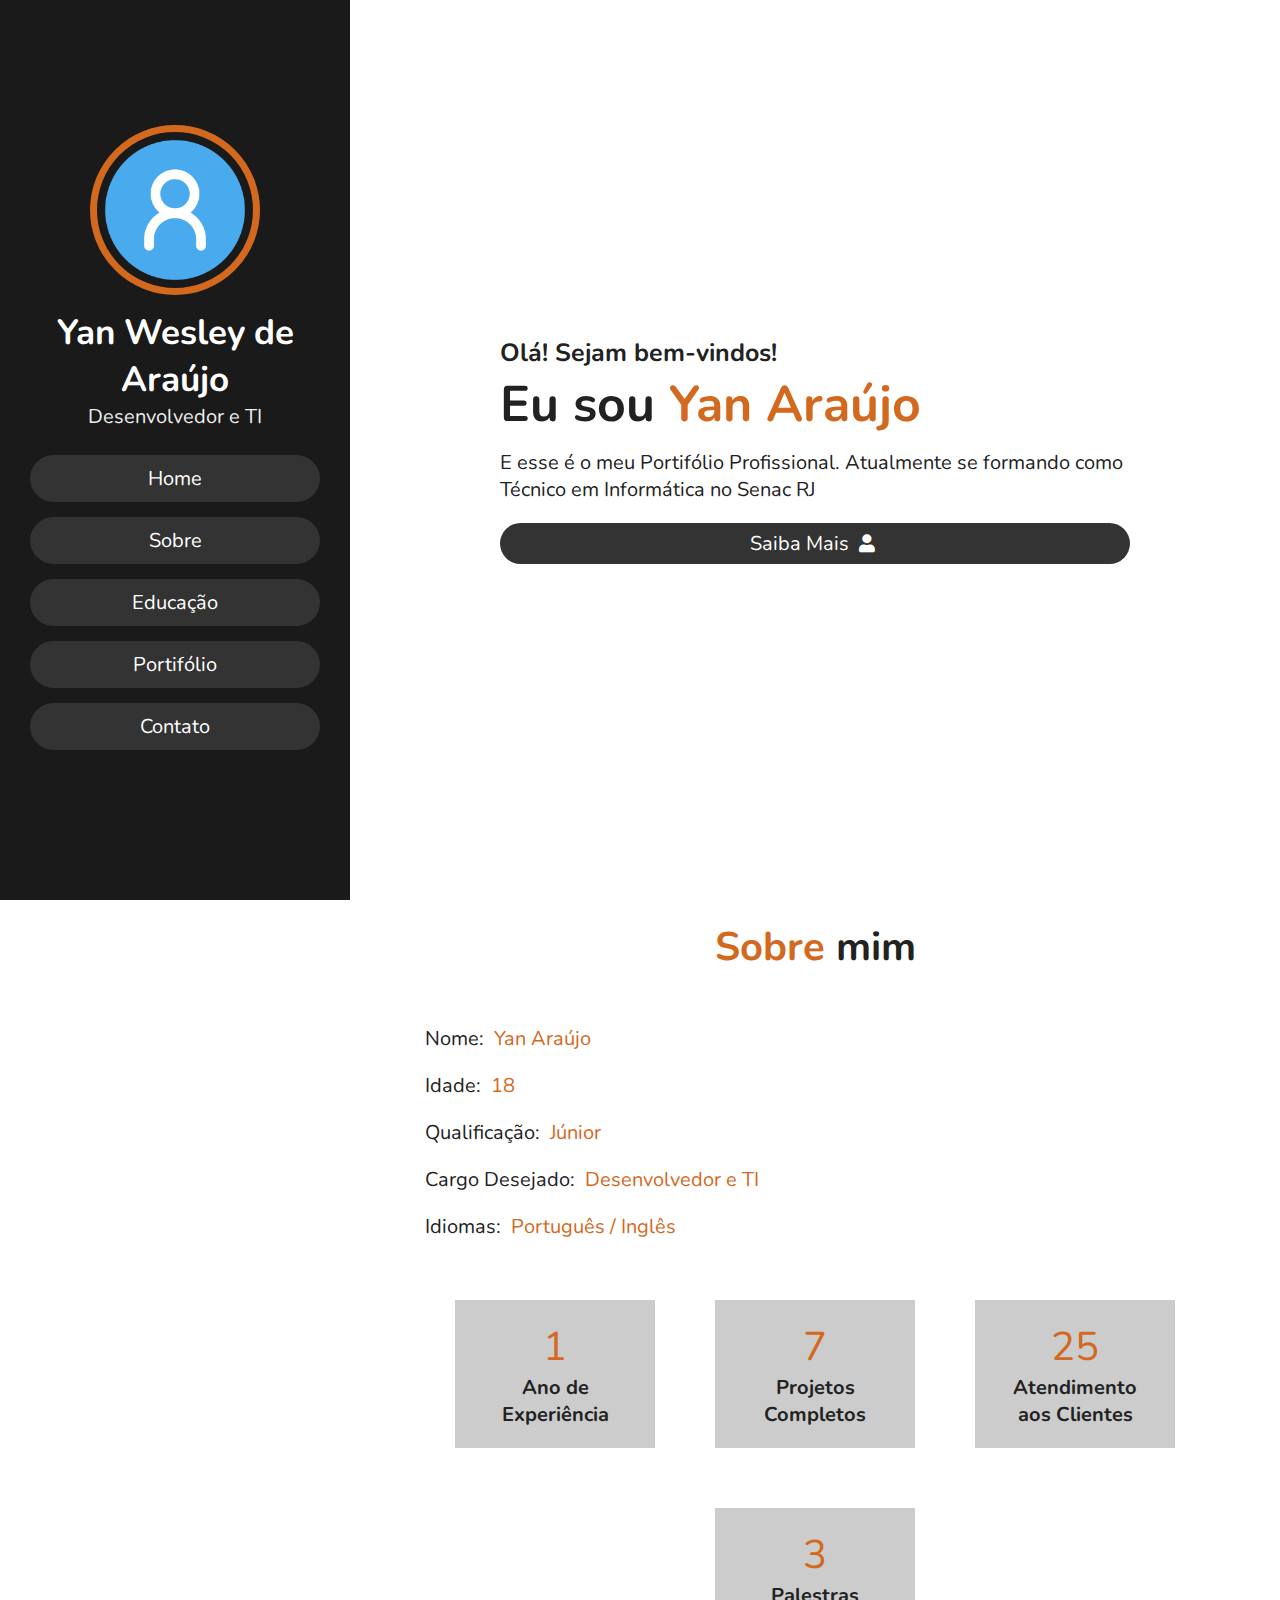
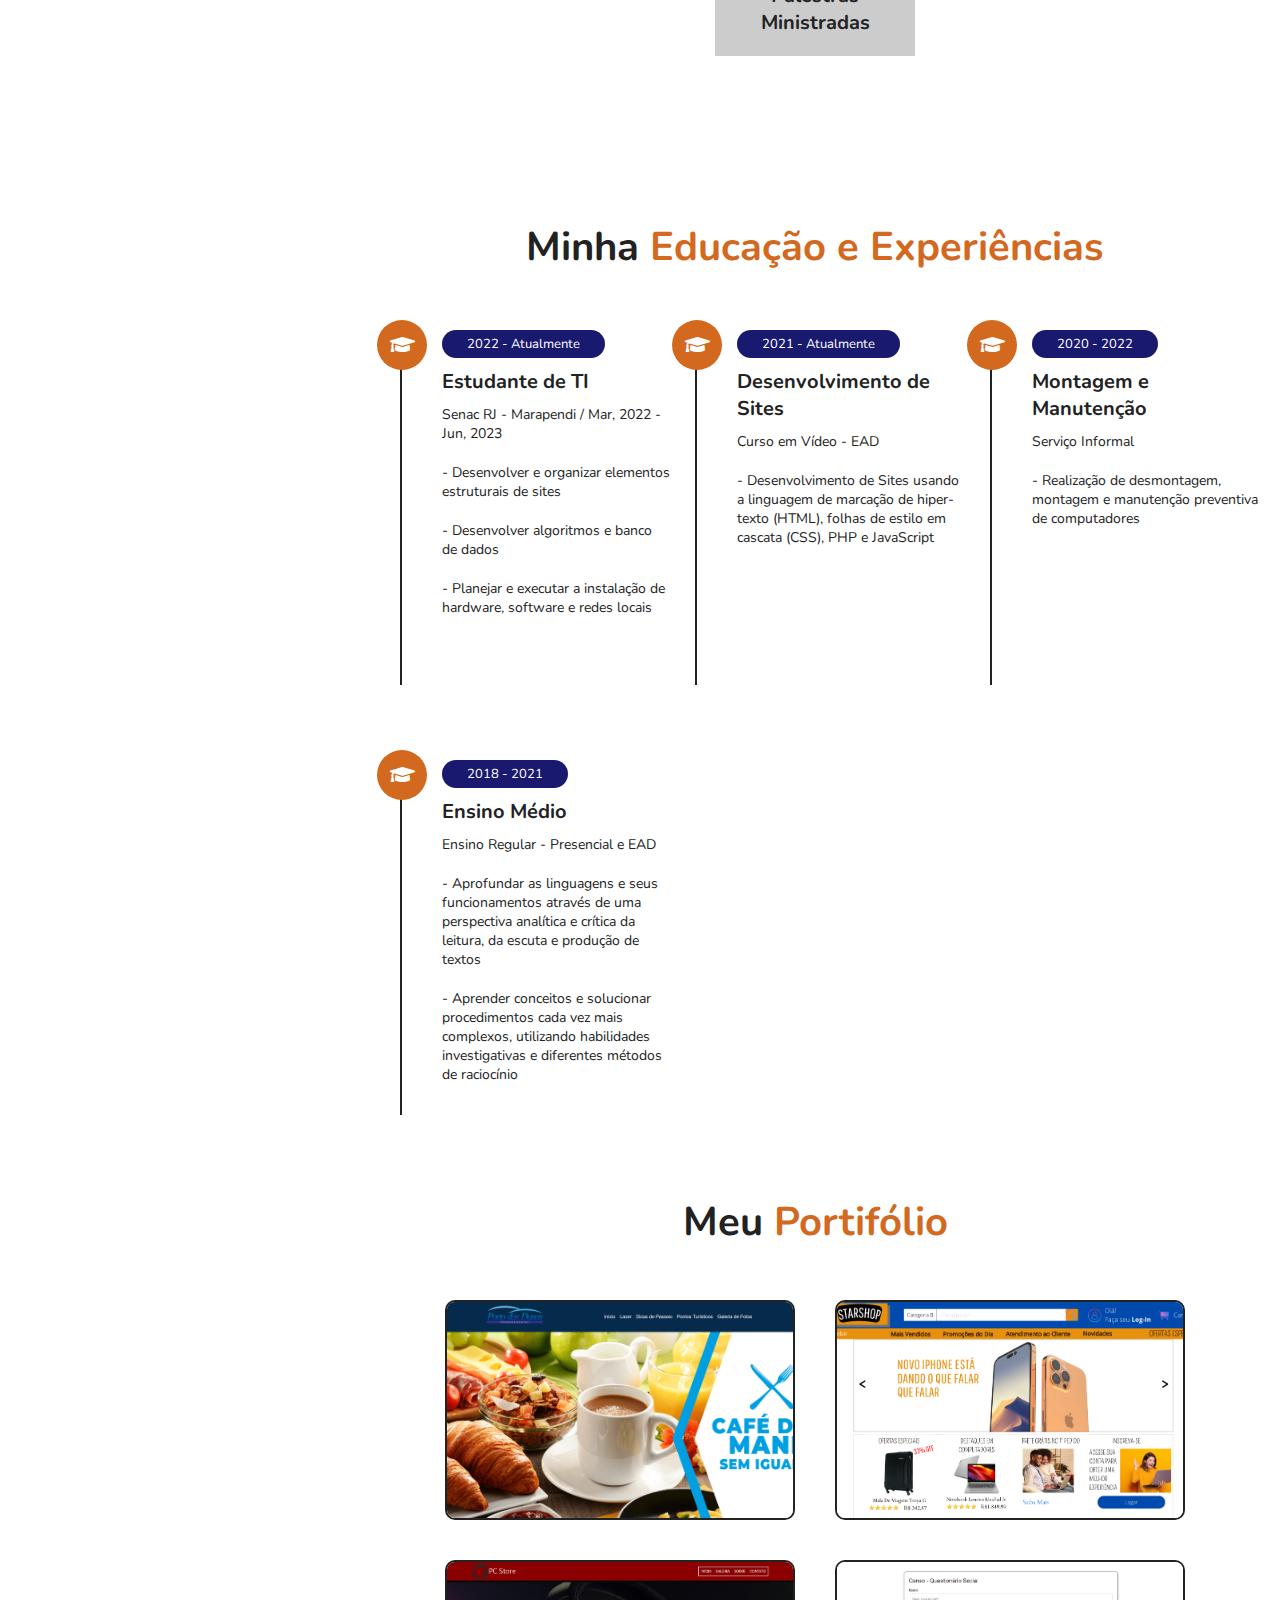
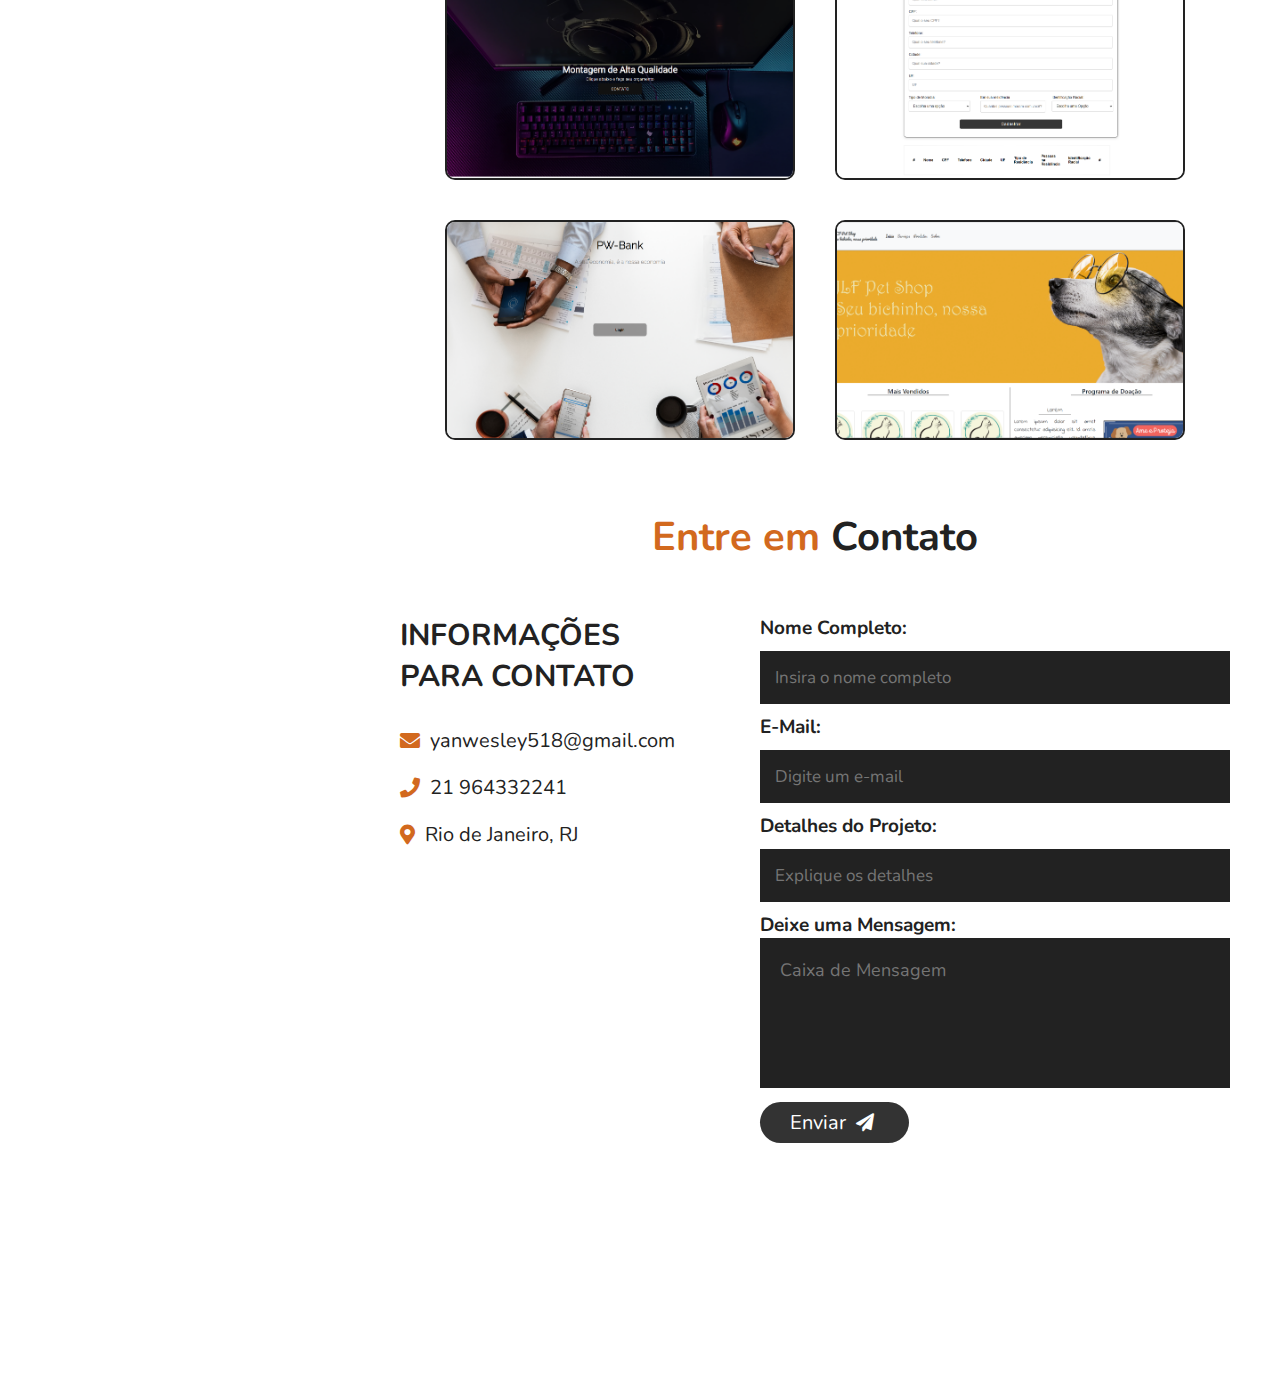
<file: index.html>
<!DOCTYPE html>
<html lang="pt-br">
<head>
    <meta charset="UTF-8">
    <meta http-equiv="X-UA-Compatible" content="IE=edge">
    <meta name="viewport" content="width=device-width, initial-scale=1.0">
    <title>Meu Portifólio</title>
    <!-- Link CDN do FontAwesome-->
    <link rel="stylesheet" href="https://cdnjs.cloudflare.com/ajax/libs/font-awesome/5.15.2/css/all.min.css">
    <link rel="stylesheet" href="css/style.css">
</head>
<body>

    <header>

        <div class="user">
            <img src="images/do-utilizador.png" alt="">
            <h1 class="name">Yan Wesley de Araújo</h1>
            <p class="post">Desenvolvedor e TI</p>
        </div>

        <nav class="navbar">
            <ul>
                <li><a href="#home">Home</a></li>
                <li><a href="#about">Sobre</a></li>
                <li><a href="#education">Educação</a></li>
                <li><a href="#portfolio">Portifólio</a></li>
                <li><a href="#contact">Contato</a></li>
            </ul>
        </nav>

    </header>

    <!-- Ícone de Menu-->
    <div id="menu" class="fas fa-bars"></div>    

    <!-- Início da Seção home-->
    <section class="home" id="home">
        <h1>Olá! Sejam bem-vindos!</h1>
        <h2>Eu sou <span>Yan Araújo</span></h2>
        <p>E esse é o meu Portifólio Profissional. Atualmente se formando como Técnico em Informática no Senac RJ </p>
        <a href="#about"></a><button class="btn">Saiba Mais <i class="fas fa-user" style="color: white"></i></button>
    </section>

    <!-- Início da Seção Sobre-->
    <section class="about" id="about">
        
        <h1 class="heading"><span>Sobre</span> mim</h1>

        <div class="row">

            <div class="info">
                <h2><span>Nome:</span> Yan Araújo</h2>
                <h2><span>Idade:</span> 18</h2>
                <h2><span>Qualificação:</span> Júnior</h2>
                <h2><span>Cargo Desejado:</span> Desenvolvedor e TI</h2>
                <h2><span>Idiomas:</span> Português / Inglês </h2>
            </div>

            <div class="counter">

                <!-- Caixas de Informação-->
                <div class="box">
                    <span>1</span>
                    <h2>Ano de Experiência</h2>
                </div>

                <div class="box">
                    <span>7</span>
                    <h2>Projetos Completos</h2>
                </div>

                <div class="box">
                    <span>25</span>
                    <h2>Atendimento aos Clientes</h2>
                </div>

                <div class="box">
                    <span>3</span>
                    <h2>Palestras Ministradas</h2>
                </div>
                <!-- Fim Caixas de Informação-->

            </div>
            <!-- Fim Counter-->

        </div>
        <!-- Fim Row-->

    </section>


    <!-- Início Seção Educação-->
    <section class="education" id="education">

        <h1 class="heading">Minha <span>Educação e Experiências</span></h1>

        <div class="box-container">

            <div class="box">
                <i class="fas fa-graduation-cap"></i>
                <span>2022 - Atualmente</span>
                <h1>Estudante de TI</h1>
                <p>Senac RJ - Marapendi / Mar, 2022 - Jun, 2023</p>
                <p>- Desenvolver e organizar elementos estruturais de sites</p>
                <p>- Desenvolver algoritmos e banco de dados</p>
                <p>- Planejar e executar a instalação de hardware, software e redes locais</p>
            </div>

            <div class="box">
                <i class="fas fa-graduation-cap"></i>
                <span>2021 - Atualmente</span>
                <h1>Desenvolvimento de Sites</h1>
                <p>Curso em Vídeo - EAD</p>
                <p>- Desenvolvimento de Sites usando a linguagem de marcação de hiper-texto (HTML), folhas de estilo em cascata (CSS), PHP e JavaScript</p>
            </div>

            <div class="box">
                <i class="fas fa-graduation-cap"></i>
                <span>2020 - 2022</span>
                <h1>Montagem e Manutenção</h1>
                <p>Serviço Informal</p>
                <p>- Realização de desmontagem, montagem e manutenção preventiva de computadores</p>
            </div>

            <div class="box">
                <i class="fas fa-graduation-cap"></i>
                <span>2018 - 2021</span>
                <h1>Ensino Médio</h1>
                <p>Ensino Regular - Presencial e EAD</p>
                <p>- Aprofundar as linguagens e seus funcionamentos através de uma perspectiva analítica e crítica da leitura, da escuta e produção de textos </p>
                <p>- Aprender conceitos e solucionar procedimentos cada vez mais complexos, utilizando habilidades investigativas e diferentes métodos de raciocínio</p>


            </div>

        </div>
        
    </section>

    <!-- Início da Seção Portifólio-->
    <section class="portfolio" id="portfolio">

        <h1 class="heading">Meu <span>Portifólio</span></h1>
        
        <div class="box-container">

            <div class="box">
                <img src="images/img (1).PNG" alt="">
            </div>

            <div class="box">
                <img src="images/img (2).PNG" alt="">
            </div>

            <div class="box">
                <img src="images/img (3).PNG" alt="">
            </div>

            <div class="box">
                <img src="images/img (4).PNG" alt="">
            </div>

            <div class="box">
                <img src="images/img (5).PNG" alt="">
            </div>

            <div class="box">
                <img src="images/img (6).PNG" alt="">
            </div>

        </div>  <!-- Fim Box-Container-->

    </section>

    <!-- Início da Seção Contato-->
    <section class="contact" id="contact">

        <h1 class="heading"><span>Entre em</span> Contato</h1>

        <div class="row">
            <div class="content">
                <h1 class="title">Informações para Contato</h1>

                <div class="info">
                    <h1><i class="fas fa-envelope"></i> yanwesley518@gmail.com</h1>
                    <h1><i class="fas fa-phone"></i> 21 964332241</h1>
                    <h1><i class="fas fa-map-marker-alt"></i> Rio de Janeiro, RJ</h1>
                </div>
            </div>

        <form action="">

            <h1>Nome Completo:</h1>
            <input type="text" placeholder="Insira o nome completo" class="box">
            <h1>E-Mail:</h1>
            <input type="email" placeholder="Digite um e-mail" class="box">
            <h1>Detalhes do Projeto:</h1>
            <input type="text" placeholder="Explique os detalhes" class="box">
            <h1>Deixe uma Mensagem:</h1>
            <textarea name="" id="" cols="30" row="10" class="message" placeholder="Caixa de Mensagem"></textarea><br/>
            <button type="submit" class="btn">Enviar <i class="fas fa-paper-plane" style="color: white"></i></button>

        </form>

        </div>

    </section>

    <a href="#home" class="top">
        <img src="images/home-back.png" alt="" style="width: 100%; height: 40px; border-radius: 15px;">
    </a>

    <!--Link do CDN JQuery-->
    <script src="https://cdnjs.cloudflare.com/ajax/libs/jquery/3.6.0/jquery.min.js"></script>

    <!-- Arquivo Costumizado do JavaScript-->
    <script src="js/script.js"></script>

</body>
</html>
</file>
<file: css/style.css>
@import url('https://fonts.googleapis.com/css2?family=Nunito:wght@200;300;400;600&display=swap');

:root {
    --color:#D2691E;
}

span {
    color: var(--color);
}

* {
    font-family: 'Nunito', sans-serif;
    margin: 0; padding: 0;
    box-sizing: border-box;
    text-decoration: none;
    outline: none; border: none;
    /* text-transform: capitalize; */
    transition: all .2s linear;
    color: #222
}

*::selection {
    background:var(--color);
    color: #333;
}

html {
    font-size: 62.5%;
    overflow-x: hidden;
}

html::-webkit-scrollbar {
    width: 1.4rem
}

html::-webkit-scrollbar-track {
    background: #222;
}

html::-webkit-scrollbar-thumb {
    background: var(--color);
}

body {
    background: white;
    overflow-x: hidden;
    padding-left: 35rem
}

section {
    min-height: 100vh;
    padding: 1rem
}

.btn {
    padding: .7rem 3rem;
    background: #333;
    color: #fff;
    cursor: pointer;
    margin-top: 1rem;
    font-size: 2rem;
    border-radius: 5rem;
}

.btn i {
    padding: 0 .5rem;
    font-size: 1.8rem;
}

.btn:hover {
    background:var(--color);
    color: #222
} 

.heading {
    text-align: center;
    margin: 0 6rem;
    font-size: 4rem;
    padding: 1rem;
    border-bottom: .1rem solid #fff4;
    color: #222;
}

.heading span {
    color: var(--color);
}

header {
    position: fixed;
    top: 0; left: 0;
    z-index: 1000;
    height: 100%;
    width: 35rem;
    background: #1a1a1a;
    display: flex;
    align-items: center;
    justify-content: center;
    flex-flow: column;
    text-align: center;
}

header .user img{
    height: 17rem;
    width: 17rem;
    border-radius: 50%;
    object-fit: cover;
    margin-bottom: 1rem;
    border: .7rem solid var(--color);
}

header .user .name {
    font-size: 3.5rem;
    color: #fff;
}

header .user .post {
    font-size: 2rem;
    color: #eee;
}

header .navbar {
    width: 100%;
}

header .navbar ul {
    list-style: none;
    padding: 1rem 3rem;
}

header .navbar ul li a {
    display: block;
    padding: 1rem;
    margin: 1.5rem 0;
    background: #333;
    color: #fff;
    font-size: 2rem;
    border-radius: 5rem;
}

header .navbar ul li a:hover {
    background: var(--color);
    color: #222
}

#menu {
    position: fixed;
    top: 2rem; right: 2rem;
    background: #333;
    color: #fff;
    cursor: pointer;
    font-size: 2.5rem;
    padding: 1rem 1.5rem;
    z-index: 1000;
    display: none;
}

.home {
    display: flex;
    justify-content: center;
    flex-flow: column;
    padding: 0 15rem;
}

.home h1 {
    font-size: 2.5rem;
    color: #222;
}

.home h2 {
    font-size: 5rem;
    color: #222;
}

.home h2 span {
    color: var(--color);
}

.home p {
    font-size: 2rem;
    color: #222;
    padding: 1rem 0;
}

.about .row {
    display: flex;
    align-items: center;
    justify-content: center;
    flex-wrap: wrap;
    padding: 1rem 0;
}

.about .row .info {
    flex: 1 1 48rem;
    padding: 2rem 1rem;
    padding-left: 6rem;
}

.about .row .info h2 {
    font-size: 2rem;
    color: var(--color);
    padding: 1rem 0;
    font-weight: normal;
}

.about .row .info h2 span {
    color: #222;
    padding: 0 .5rem;
}

.about .row .counter {
    flex: 1 1 48rem;
    display: flex;
    justify-content: center;
    flex-wrap: wrap;
}

.about .row .counter .box {
    width: 20rem;
    background: #ccc;
    text-align: center;
    padding: 2rem;
    margin: 3rem;
}

.about .row .counter .box span {
    font-size: 4rem;
    color: var(--color);
}

.about .row .counter .box h2 {
    font-size: 2rem;
    color: #222;
}

.education .box-container {
    display: flex;
    align-items: center;
    justify-content: space-between;
    flex-wrap: wrap;
    padding: 1rem 0;
    padding-left: 3rem;
}

.education .box-container .box {
    width: 27rem;
    height: 35rem;
    margin: 4rem 1rem;
    padding-left: 4rem;
    border-left: .2rem solid #222;
    position: relative;
}

.education .box-container .box span {
    font-size: 1.3rem;
    background: #191970;
    color: white;
    border-radius: 5rem;
    padding: .5rem 2.5rem;
}

.education .box-container .box h1 {
    font-size: 2rem;
    color: #222;
    padding-top: 1.5rem;
}

.education .box-container .box p {
    font-size: 1.4rem;
    color: #222;
    padding: 1rem 0;
}

.education .box-container .box i {
    position: absolute;
    top: -1.5rem; left: -2.5rem;
    height: 5rem;
    width: 5rem;
    border-radius: 50%;
    line-height: 5rem;
    text-align: center;
    font-size: 2rem;
    color: white;
    background: var(--color);
}

.portfolio .box-container {
    display: flex;
    align-items: center;
    justify-content: center;
    flex-wrap: wrap;
    padding: 2rem 0;
}

.portfolio .box-container .box {
    height: 22rem;
    width: 35rem;
    border-radius: 1rem;
    margin: 2rem;
    overflow: hidden;
    cursor: pointer;
    border: 2px solid #222
}

.portfolio .box-container .box img {
    height: 100%;
    width: 100%;
    object-fit: cover;
}

.portfolio .box-container .box:hover img {
    transform: scale(1.2);
}

.contact .row {
    display: flex;
    justify-content: center;
    flex-wrap: wrap;
}

.contact .row .content {
    flex: 1 1 30rem;
    padding: 4rem;
    padding-bottom: 0;
}

.contact .row form {
    flex: 1 1 45rem;
    padding: 2rem;
    margin: 2rem;
    margin-bottom: 4rem;
}

.contact .row form .box {
    padding: 1.5rem;
    margin: 1rem 0;
    background: #222;
    color:  white;
    text-transform: none;
    font-size: 1.7rem;
    width: 100%
}

.contact .row form .message {
    height: 15rem;
    padding: 2rem;
    width: 100%;
    resize: none;
    background-color: #222;
    font-size: 1.8rem;
    color: white
}

.contact .row form h1 {
    font-size: 1.9rem;
}

.contact .row .content .title {
    text-transform: uppercase;
    color: #222;
    font-size: 3rem;
    padding-bottom: 2rem;
}


.contact .row .content .info h1 {
    display: flex;
    align-items: center;
    font-size: 2rem;
    color: #222;
    padding: 1rem 0;
    font-weight: normal;
}

.contact .row .content .info h1 i {
    padding-right: 1rem;
    color: var(--color);
}

.top {
    position: fixed;
    bottom: 7.5rem; right: 2rem;
    z-index: 100;
    display: none;
}

/* Parte Responsiva */

@media (max-width: 1200px){

    html {
        font-size: 55%;
    }

    .home {
        padding: 1rem 4rem;
    }
}

@media (max-width: 991px){

    header{
        left: -120%;
    }

    #menu {
        display: block;
    }

    header.toggle {
        left: 0%;
    }

    body {
        padding: 0;
    }
}

@media (max-width: 768px){
    
    html {
        font-size: 50%;
    }
}

@media (max-width: 400px){
    
    header {
        width: 100vw;
    }

    .heading {
        margin: 0 3rem;
    }

    .about .row .counter .box {
        width: 100%
    }

    .education .box-container .box {
        width: 100%;
    }

    .portfolio .box-container .box {
        width: 100%;
    }

    .contact .row form {
        margin: 3rem 0;
    }
}
</file>
